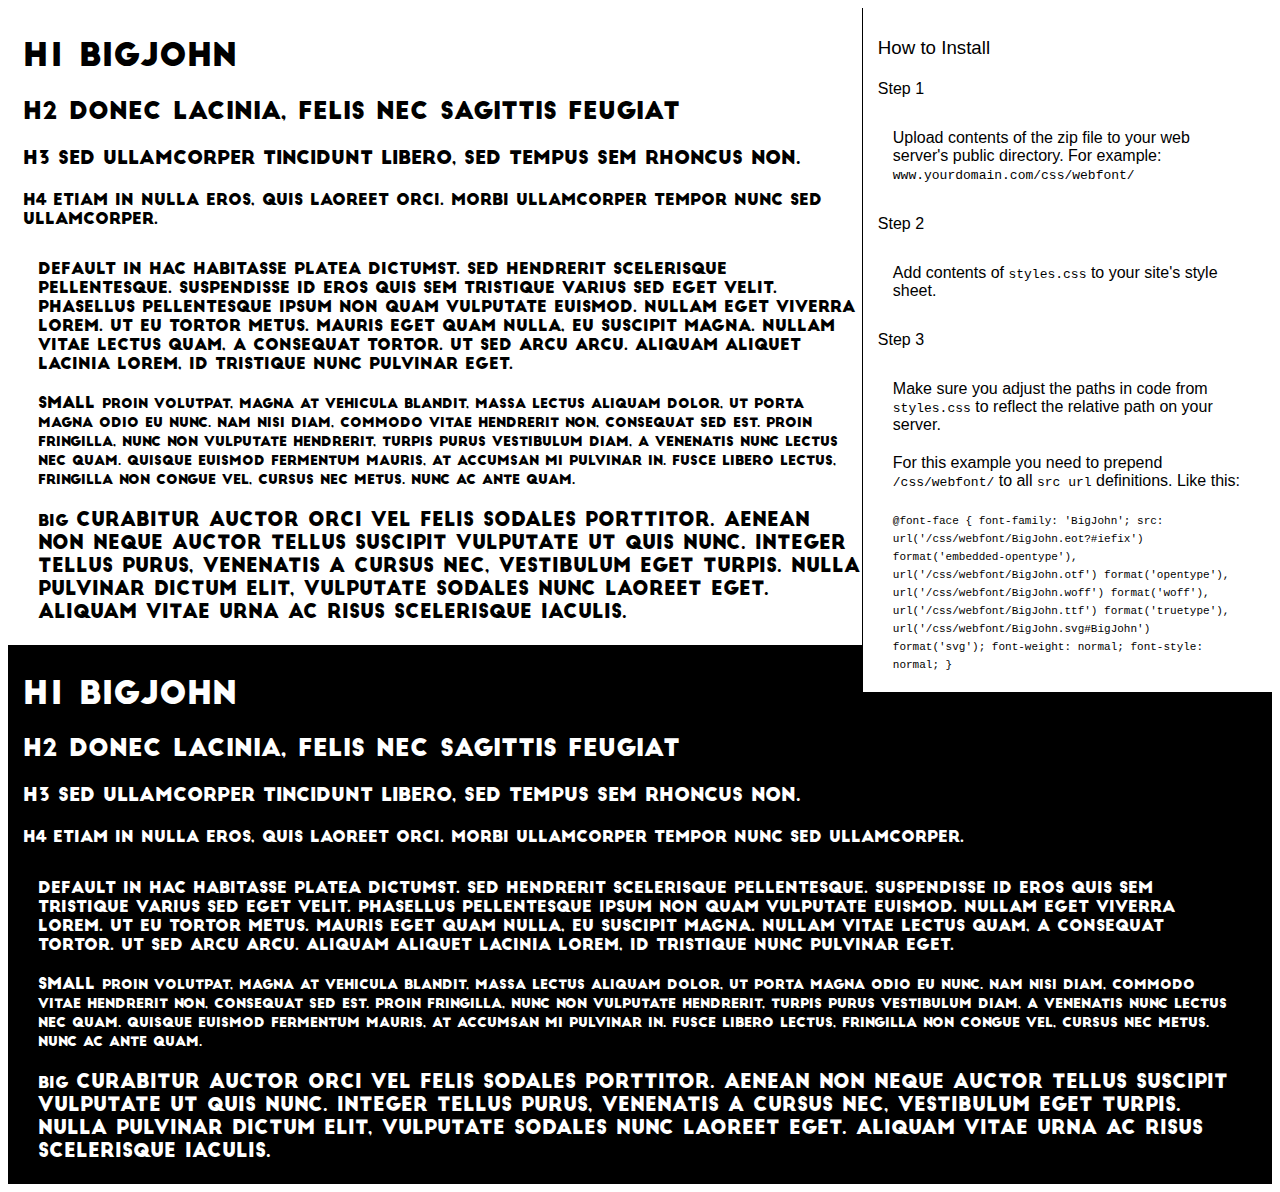
<file: fonts/BigJohn/preview.html>
<!DOCTYPE html>
<html>
<head>
<title>
BigJohn
 - Web font preview
</title>
<style type='text/css'>

@font-face {
  font-family: 'BigJohn';
  src: url('BigJohn.eot?#iefix') format('embedded-opentype'),  url('BigJohn.otf')  format('opentype'),
	     url('BigJohn.woff') format('woff'), url('BigJohn.ttf')  format('truetype'), url('BigJohn.svg#BigJohn') format('svg');
  font-weight: normal;
  font-style: normal;
}

body { font-family: 'BigJohn' !important; }
h1, h2, h3, h4 { font-weight: normal; }
.reg { color:black; background:white; }
.inverse { color:white; background:black; }
div { padding: 10px 15px; }
.right { background:white; width:30%; float: right; font-family: sans-serif; border: 1px solid black; border-width: 0 0 1px 1px;}
</style>
</head>
<body>
<div class='right'>
<h3>How to Install</h3>
<h4>Step 1</h4>
<div>
Upload contents of the zip file to your web server's public directory. For example:
<code>www.yourdomain.com/css/webfont/</code>
</div>
<h4>Step 2</h4>
<div>
Add contents of
<code>styles.css</code>
to your site's style sheet.
</div>
<h4>Step 3</h4>
<div>
Make sure you adjust the paths in code from
<code>styles.css</code>
to reflect the relative path on your server.
</div>
<div>
For this example you need to prepend
<code>/css/webfont/</code>
to all
<code>src url</code>
definitions. Like this:
</div>
<div>
<code style='font-size:11px;'>@font-face {
  font-family: 'BigJohn';
  src: url('/css/webfont/BigJohn.eot?#iefix') format('embedded-opentype'),  url('/css/webfont/BigJohn.otf')  format('opentype'),
	     url('/css/webfont/BigJohn.woff') format('woff'), url('/css/webfont/BigJohn.ttf')  format('truetype'), url('/css/webfont/BigJohn.svg#BigJohn') format('svg');
  font-weight: normal;
  font-style: normal;
}</code>
</div>
</div>
<div class='reg'>
<h1>
H1
BigJohn
</h1>
<h2>
H2
Donec lacinia, felis nec sagittis feugiat
</h2>
<h3>
H3
Sed ullamcorper tincidunt libero, sed tempus sem rhoncus non.
</h3>
<h4>
H4
Etiam in nulla eros, quis laoreet orci. Morbi ullamcorper tempor nunc sed ullamcorper.
</h4>
<div>
DEFAULT
In hac habitasse platea dictumst. Sed hendrerit scelerisque pellentesque. Suspendisse id eros quis sem tristique varius sed eget velit. Phasellus pellentesque ipsum non quam vulputate euismod. Nullam eget viverra lorem. Ut eu tortor metus. Mauris eget quam nulla, eu suscipit magna. Nullam vitae lectus quam, a consequat tortor. Ut sed arcu arcu. Aliquam aliquet lacinia lorem, id tristique nunc pulvinar eget.
</div>
<div>
SMALL
<small>
Proin volutpat, magna at vehicula blandit, massa lectus aliquam dolor, ut porta magna odio eu nunc. Nam nisi diam, commodo vitae hendrerit non, consequat sed est. Proin fringilla, nunc non vulputate hendrerit, turpis purus vestibulum diam, a venenatis nunc lectus nec quam. Quisque euismod fermentum mauris, at accumsan mi pulvinar in. Fusce libero lectus, fringilla non congue vel, cursus nec metus. Nunc ac ante quam.
</small>
</div>
<div>
BIG
<big>
Curabitur auctor orci vel felis sodales porttitor. Aenean non neque auctor tellus suscipit vulputate ut quis nunc. Integer tellus purus, venenatis a cursus nec, vestibulum eget turpis. Nulla pulvinar dictum elit, vulputate sodales nunc laoreet eget. Aliquam vitae urna ac risus scelerisque iaculis.
</big>
</div>

</div>
<div class='inverse'>
<h1>
H1
BigJohn
</h1>
<h2>
H2
Donec lacinia, felis nec sagittis feugiat
</h2>
<h3>
H3
Sed ullamcorper tincidunt libero, sed tempus sem rhoncus non.
</h3>
<h4>
H4
Etiam in nulla eros, quis laoreet orci. Morbi ullamcorper tempor nunc sed ullamcorper.
</h4>
<div>
DEFAULT
In hac habitasse platea dictumst. Sed hendrerit scelerisque pellentesque. Suspendisse id eros quis sem tristique varius sed eget velit. Phasellus pellentesque ipsum non quam vulputate euismod. Nullam eget viverra lorem. Ut eu tortor metus. Mauris eget quam nulla, eu suscipit magna. Nullam vitae lectus quam, a consequat tortor. Ut sed arcu arcu. Aliquam aliquet lacinia lorem, id tristique nunc pulvinar eget.
</div>
<div>
SMALL
<small>
Proin volutpat, magna at vehicula blandit, massa lectus aliquam dolor, ut porta magna odio eu nunc. Nam nisi diam, commodo vitae hendrerit non, consequat sed est. Proin fringilla, nunc non vulputate hendrerit, turpis purus vestibulum diam, a venenatis nunc lectus nec quam. Quisque euismod fermentum mauris, at accumsan mi pulvinar in. Fusce libero lectus, fringilla non congue vel, cursus nec metus. Nunc ac ante quam.
</small>
</div>
<div>
BIG
<big>
Curabitur auctor orci vel felis sodales porttitor. Aenean non neque auctor tellus suscipit vulputate ut quis nunc. Integer tellus purus, venenatis a cursus nec, vestibulum eget turpis. Nulla pulvinar dictum elit, vulputate sodales nunc laoreet eget. Aliquam vitae urna ac risus scelerisque iaculis.
</big>
</div>

</div>
</body>
</html>
</file>
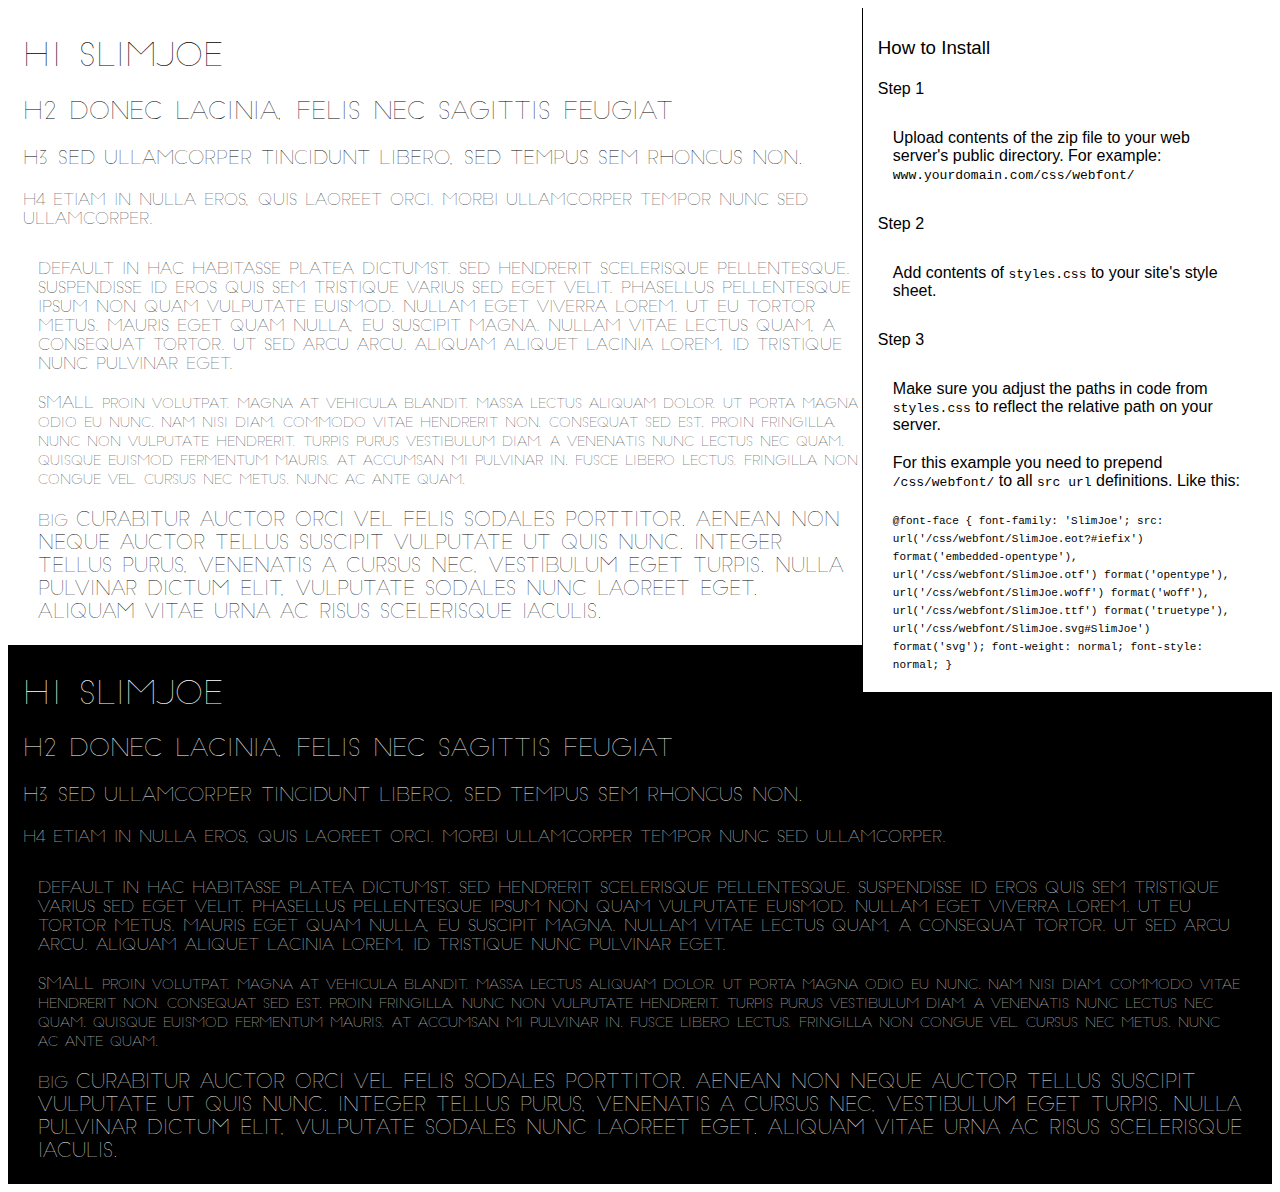
<file: fonts/SlimJoe/preview.html>
<!DOCTYPE html>
<html>
<head>
<title>
SlimJoe
 - Web font preview
</title>
<style type='text/css'>

@font-face {
  font-family: 'SlimJoe';
  src: url('SlimJoe.eot?#iefix') format('embedded-opentype'),  url('SlimJoe.otf')  format('opentype'),
	     url('SlimJoe.woff') format('woff'), url('SlimJoe.ttf')  format('truetype'), url('SlimJoe.svg#SlimJoe') format('svg');
  font-weight: normal;
  font-style: normal;
}

body { font-family: 'SlimJoe' !important; }
h1, h2, h3, h4 { font-weight: normal; }
.reg { color:black; background:white; }
.inverse { color:white; background:black; }
div { padding: 10px 15px; }
.right { background:white; width:30%; float: right; font-family: sans-serif; border: 1px solid black; border-width: 0 0 1px 1px;}
</style>
</head>
<body>
<div class='right'>
<h3>How to Install</h3>
<h4>Step 1</h4>
<div>
Upload contents of the zip file to your web server's public directory. For example:
<code>www.yourdomain.com/css/webfont/</code>
</div>
<h4>Step 2</h4>
<div>
Add contents of
<code>styles.css</code>
to your site's style sheet.
</div>
<h4>Step 3</h4>
<div>
Make sure you adjust the paths in code from
<code>styles.css</code>
to reflect the relative path on your server.
</div>
<div>
For this example you need to prepend
<code>/css/webfont/</code>
to all
<code>src url</code>
definitions. Like this:
</div>
<div>
<code style='font-size:11px;'>@font-face {
  font-family: 'SlimJoe';
  src: url('/css/webfont/SlimJoe.eot?#iefix') format('embedded-opentype'),  url('/css/webfont/SlimJoe.otf')  format('opentype'),
	     url('/css/webfont/SlimJoe.woff') format('woff'), url('/css/webfont/SlimJoe.ttf')  format('truetype'), url('/css/webfont/SlimJoe.svg#SlimJoe') format('svg');
  font-weight: normal;
  font-style: normal;
}</code>
</div>
</div>
<div class='reg'>
<h1>
H1
SlimJoe
</h1>
<h2>
H2
Donec lacinia, felis nec sagittis feugiat
</h2>
<h3>
H3
Sed ullamcorper tincidunt libero, sed tempus sem rhoncus non.
</h3>
<h4>
H4
Etiam in nulla eros, quis laoreet orci. Morbi ullamcorper tempor nunc sed ullamcorper.
</h4>
<div>
DEFAULT
In hac habitasse platea dictumst. Sed hendrerit scelerisque pellentesque. Suspendisse id eros quis sem tristique varius sed eget velit. Phasellus pellentesque ipsum non quam vulputate euismod. Nullam eget viverra lorem. Ut eu tortor metus. Mauris eget quam nulla, eu suscipit magna. Nullam vitae lectus quam, a consequat tortor. Ut sed arcu arcu. Aliquam aliquet lacinia lorem, id tristique nunc pulvinar eget.
</div>
<div>
SMALL
<small>
Proin volutpat, magna at vehicula blandit, massa lectus aliquam dolor, ut porta magna odio eu nunc. Nam nisi diam, commodo vitae hendrerit non, consequat sed est. Proin fringilla, nunc non vulputate hendrerit, turpis purus vestibulum diam, a venenatis nunc lectus nec quam. Quisque euismod fermentum mauris, at accumsan mi pulvinar in. Fusce libero lectus, fringilla non congue vel, cursus nec metus. Nunc ac ante quam.
</small>
</div>
<div>
BIG
<big>
Curabitur auctor orci vel felis sodales porttitor. Aenean non neque auctor tellus suscipit vulputate ut quis nunc. Integer tellus purus, venenatis a cursus nec, vestibulum eget turpis. Nulla pulvinar dictum elit, vulputate sodales nunc laoreet eget. Aliquam vitae urna ac risus scelerisque iaculis.
</big>
</div>

</div>
<div class='inverse'>
<h1>
H1
SlimJoe
</h1>
<h2>
H2
Donec lacinia, felis nec sagittis feugiat
</h2>
<h3>
H3
Sed ullamcorper tincidunt libero, sed tempus sem rhoncus non.
</h3>
<h4>
H4
Etiam in nulla eros, quis laoreet orci. Morbi ullamcorper tempor nunc sed ullamcorper.
</h4>
<div>
DEFAULT
In hac habitasse platea dictumst. Sed hendrerit scelerisque pellentesque. Suspendisse id eros quis sem tristique varius sed eget velit. Phasellus pellentesque ipsum non quam vulputate euismod. Nullam eget viverra lorem. Ut eu tortor metus. Mauris eget quam nulla, eu suscipit magna. Nullam vitae lectus quam, a consequat tortor. Ut sed arcu arcu. Aliquam aliquet lacinia lorem, id tristique nunc pulvinar eget.
</div>
<div>
SMALL
<small>
Proin volutpat, magna at vehicula blandit, massa lectus aliquam dolor, ut porta magna odio eu nunc. Nam nisi diam, commodo vitae hendrerit non, consequat sed est. Proin fringilla, nunc non vulputate hendrerit, turpis purus vestibulum diam, a venenatis nunc lectus nec quam. Quisque euismod fermentum mauris, at accumsan mi pulvinar in. Fusce libero lectus, fringilla non congue vel, cursus nec metus. Nunc ac ante quam.
</small>
</div>
<div>
BIG
<big>
Curabitur auctor orci vel felis sodales porttitor. Aenean non neque auctor tellus suscipit vulputate ut quis nunc. Integer tellus purus, venenatis a cursus nec, vestibulum eget turpis. Nulla pulvinar dictum elit, vulputate sodales nunc laoreet eget. Aliquam vitae urna ac risus scelerisque iaculis.
</big>
</div>

</div>
</body>
</html>
</file>
